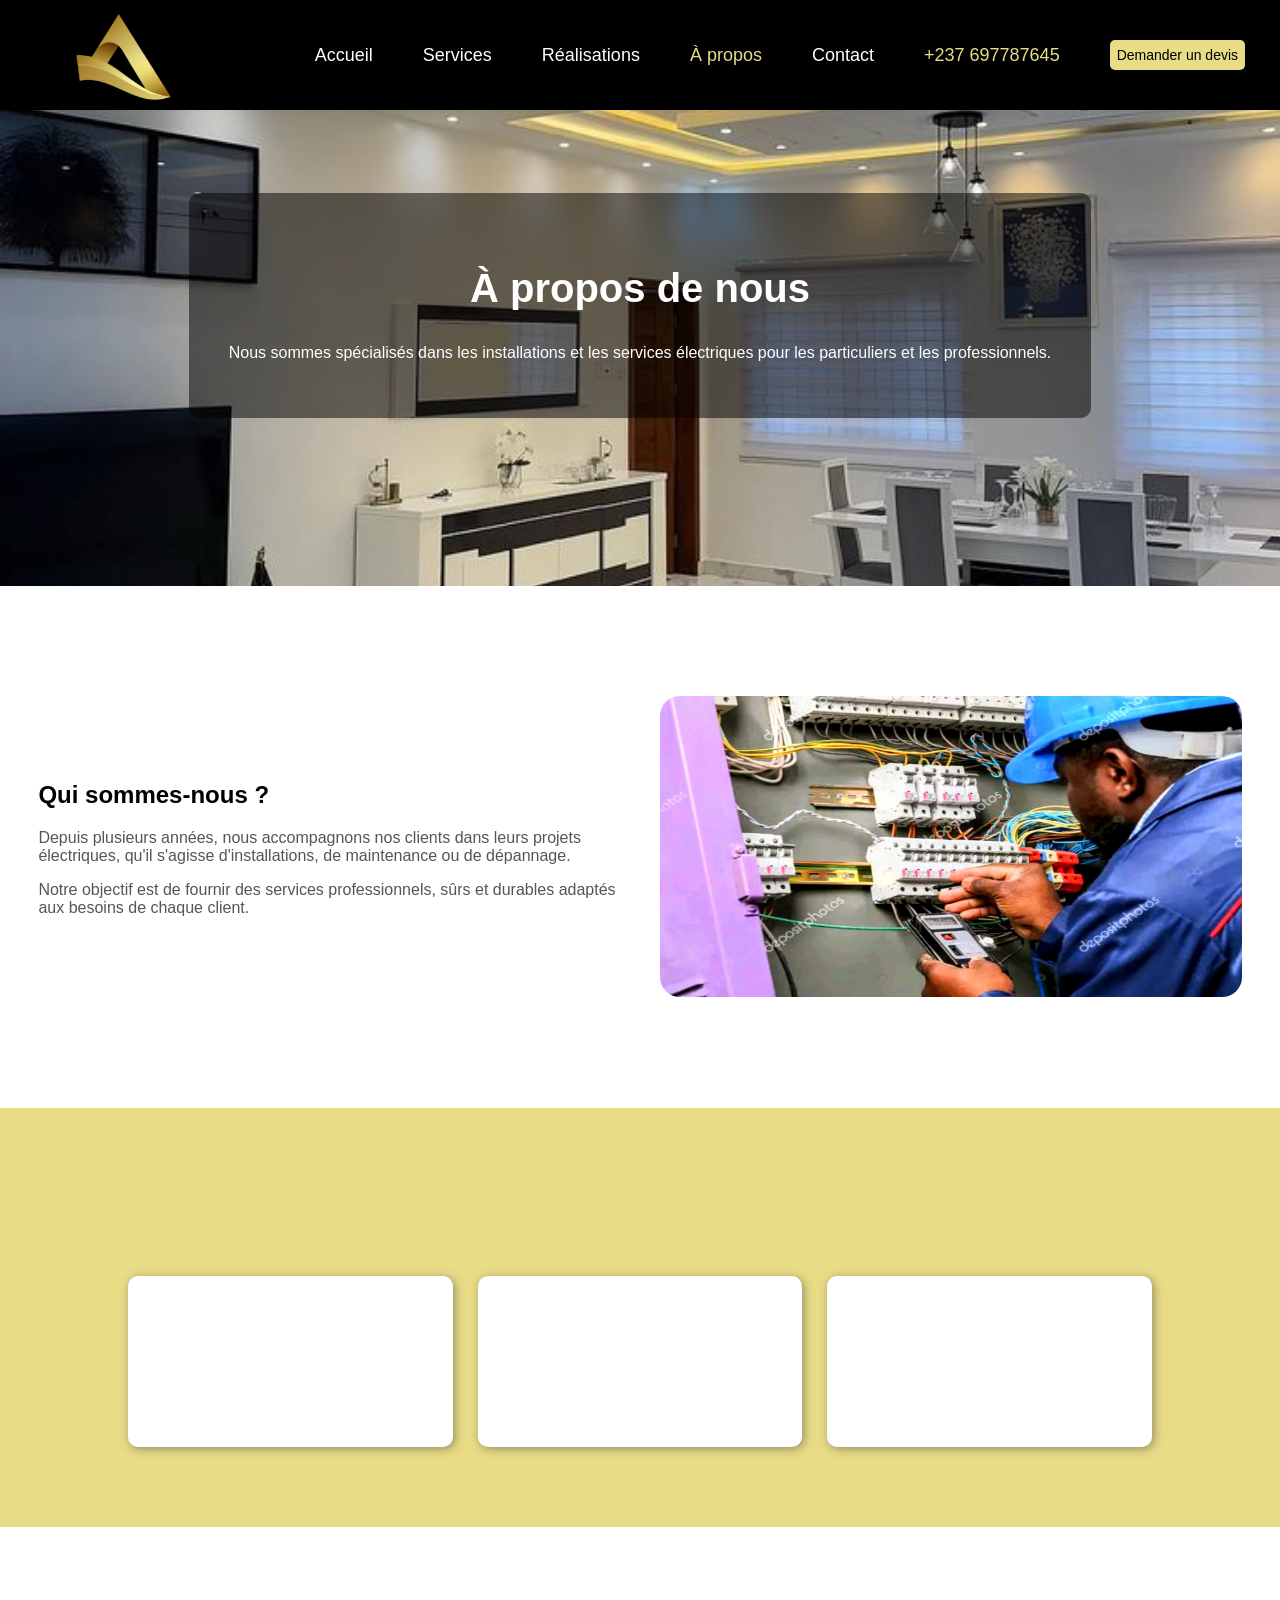
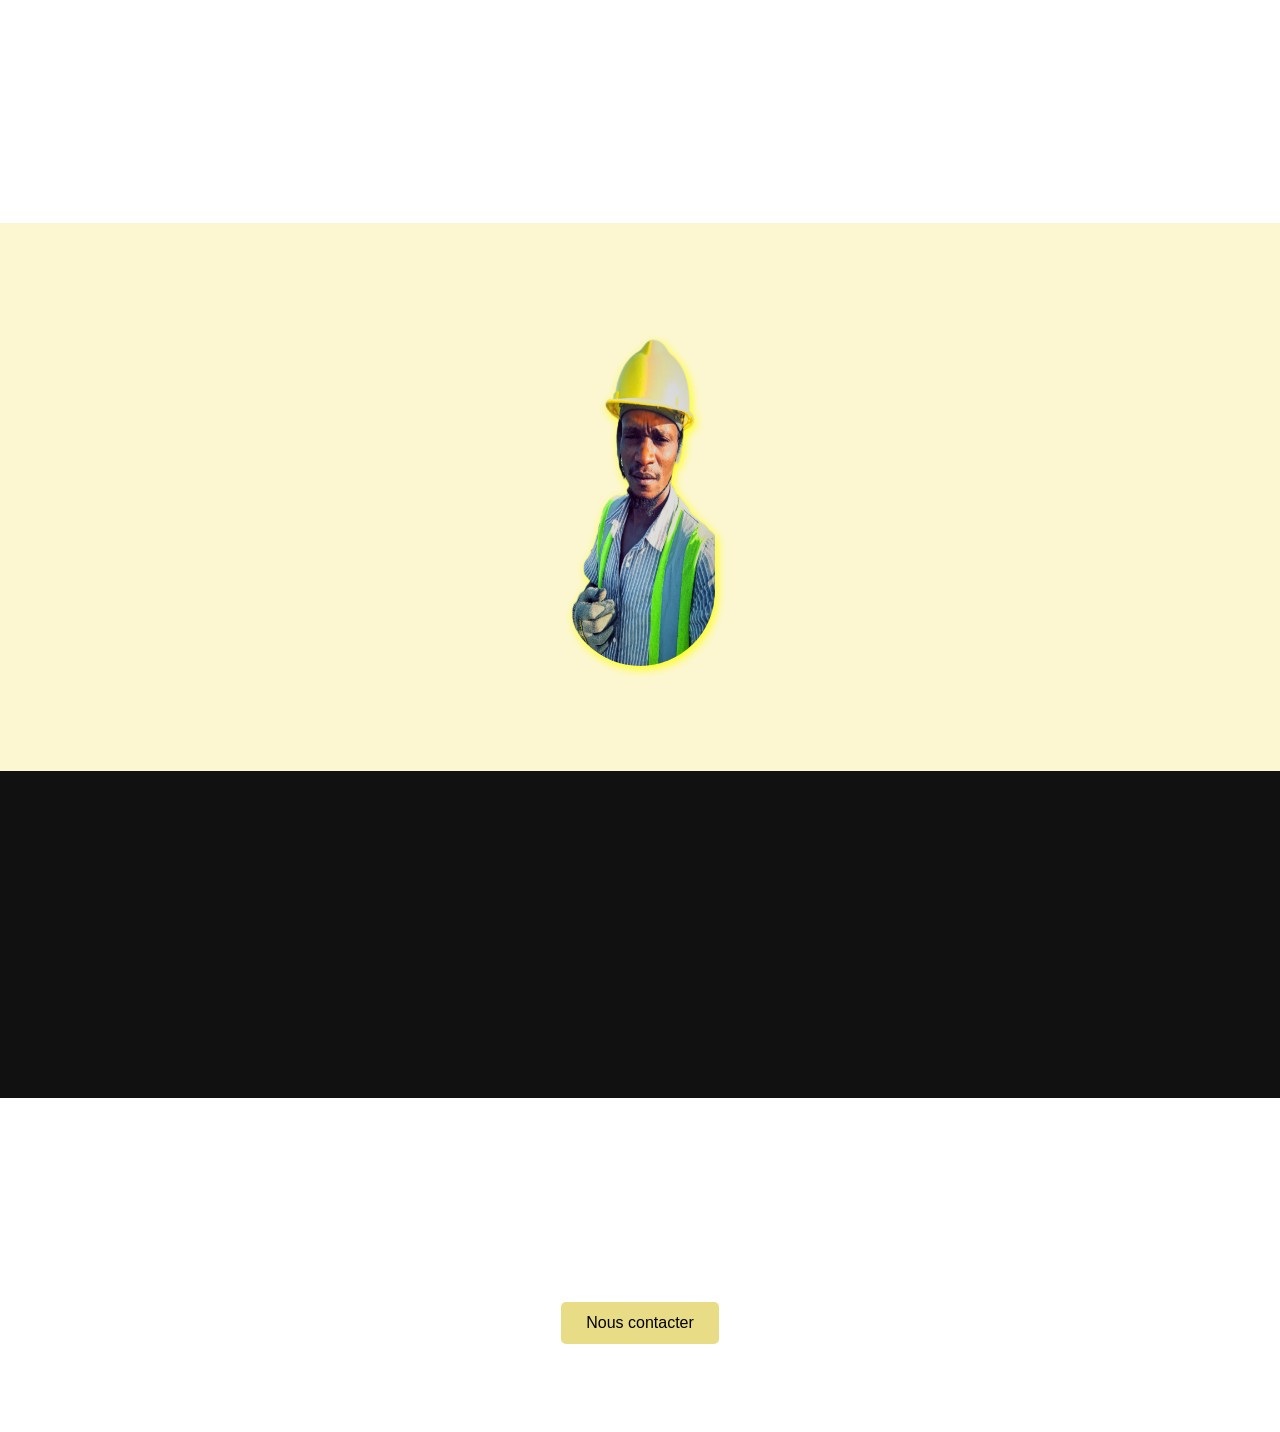
<file: about.html>
<!DOCTYPE html>
<html lang="en">
<head>
    
    <meta charset="UTF-8">

    <meta name="viewport" content="width=device-width, initial-scale=1.0">

    <meta name="description" content="Électricien professionnel à Douala. Installation, dépannage, câblage, solaire. Devis gratuit et intervention rapide.">
    
    <meta name="keywords" content="électricien Douala, installation électrique, dépannage électrique Cameroun, JOËL ELEC">

    <title>Électricien à Douala - Installation & Dépannage | JOËL ELEC</title>

    <link rel="stylesheet" href="css/about.css">

    <link rel="stylesheet" href="https://cdnjs.cloudflare.com/ajax/libs/font-awesome/6.5.0/css/all.min.css">

</head>
<body>

    <!--navbar-->

    <nav>

        <div class="btm-logo">
            <img src="images/logo.png" class="logo" title="logo">
        </div>

         <ul id="navLinks" class="navLinks">

            <li title="accueil"><a href="index.html">Accueil</a></li>

            <li title="services"><a href="services.html">Services</a></li>

            <li title="réalisations"><a href="realisations.html">Réalisations</a></li>

            <li title="a propos" class="li-primaire"><a href="#">À propos</a></li>

            <li title="contact"><a href="contact.html">Contact</a></li>

            <li class="lien-contact"><a href="https://wa.me/237697787645" class="lien-contact" title="me contacter">+237 697787645</a></li>

            <li>
                <a href="https://wa.me/237697787645">
                    <button class="btm-nav-contact" onclick="SubmitEvent" title="demander un devis gratuit">
                        Demander un devis
                    </button>
                </a>
            </li>

         </ul>

        <div class="hamburger" id="hamburger" title="menu">
            <span></span>
            <span></span>
            <span></span>
        </div>

    </nav>

    <!--hero page-->

    <section class="about-hero haut">

        <div class="about-hero-content gauche">

            <h1 class="haut">À propos de nous</h1>

            <p class="bas">
                Nous sommes spécialisés dans les installations et les services électriques
                pour les particuliers et les professionnels.
            </p>

        </div>

    </section>

    <!--presentation du technicien-->

    <section class="about-intro">

        <div class="about-container">
    
            <div class="about-text bas">
    
                <h2 class="bas">Qui sommes-nous ?</h2>
    
                <p>
                    Depuis plusieurs années, nous accompagnons nos clients dans leurs
                    projets électriques, qu'il s'agisse d'installations, de maintenance
                    ou de dépannage.
                </p>
    
                <p>
                    Notre objectif est de fournir des services professionnels,
                    sûrs et durables adaptés aux besoins de chaque client.
                </p>
    
            </div>
    
            <div class="about-image bas">

                <img src="images/annexe (18).jpg" class="about-img">

            </div>
    
        </div>

    </section>

    <!--objectifs et valeurs-->

    <section class="about-values">

        <h2 class="bas" id="moreAbout">Notre Mission et Nos Valeurs</h2>
    
        <div class="values-container">
    
            <div class="value-box">

                <h3 class="bas"><i class="fa-solid fa-bolt"></i> Mission</h3>

                <p class="bas" style="color: rgba(54, 53, 53, 0.847);">Offrir des solutions électriques fiables et sécurisées.</p>

            </div>
    
            <div class="value-box">

                <h3 class="bas"><i class="fa-solid fa-bullseye"></i> Vision</h3>

                <p class="bas" style="color: rgba(54, 53, 53, 0.847);">Devenir une référence dans les services électriques.</p>

            </div>
    
            <div class="value-box">

                <h3 class="bas"><i class="fa-solid fa-shield-halved"></i> Valeurs</h3>

                <p class="bas" style="color: rgba(54, 53, 53, 0.847);">Sécurité, professionnalisme et satisfaction client.</p>

            </div>
    
        </div>

    </section>
    
    <!--competences-->

    <section class="skills">

        <h2 class="bas">Nos compétences</h2>
    
        <div class="skills-container">
    
            <div class="skill bas"><i class="fa-solid fa-cloud-bolt"></i> Installation électrique bâtiment</div>

            <div class="skill bas"><i class="fa-solid fa-bolt"></i>  Câblage résidentiel</div>

            <div class="skill bas"><i class="fa-solid fa-lightbulb"></i> Installation éclairage</div>

            <div class="skill bas"><i class="fa-solid fa-gears"></i> Dépannage électrique</div>           
    
        </div>

    </section>

    <!--blog equipe-->

    <section class="team">

        <h2 class="bas">Notre technicien</h2>
    
        <div class="team-card">
    
            <img class="profil" src="images/profil.png">
    
            <h3 class="title-profil bas">Joel kengang <br>Électricien Senior</h3>
    
            <p class="bas" style="color: rgba(54, 53, 53, 0.831);">
                Professionnel qualifié avec plusieurs années d’expérience
                dans les installations et les services électriques.
            </p>
    
        </div>

    </section>

    <!--staistiques-->

    <section class="about-stats">

        <div class="stats-container">
    
            <div class="stat bas">

                <h3>150<sup>+</sup></h3>

                <p>Projets réalisés</p>

            </div>
    
            <div class="stat bas">

                <h3>120<sup>+</sup></h3>

                <p>Maisons câblées</p>

            </div>
    
            <div class="stat bas">

                <h3>200<sup>+</sup></h3>

                <p>Dépannages</p>

            </div>
    
            <div class="stat bas">

                <h3>100%</h3>

                <p>Clients satisfaits</p>

            </div>
    
        </div>

    </section>

    <!--call to action-->

    <section class="about-cta">

        <h2 class="bas">Besoin d'un service électrique ?</h2>
    
        <p class="bas" style="color: rgba(54, 53, 53, 0.764);">
            Contactez-nous dès aujourd’hui pour discuter de votre projet
            et obtenir une solution adaptée à vos besoins.
        </p>
    
        <a href="contact.html#formulaire"><button class="cta-btn" title="nous contacter">Nous contacter</button></a>

    </section>


    <script src="js/tech.js"></script>
</body>
</html>
</file>
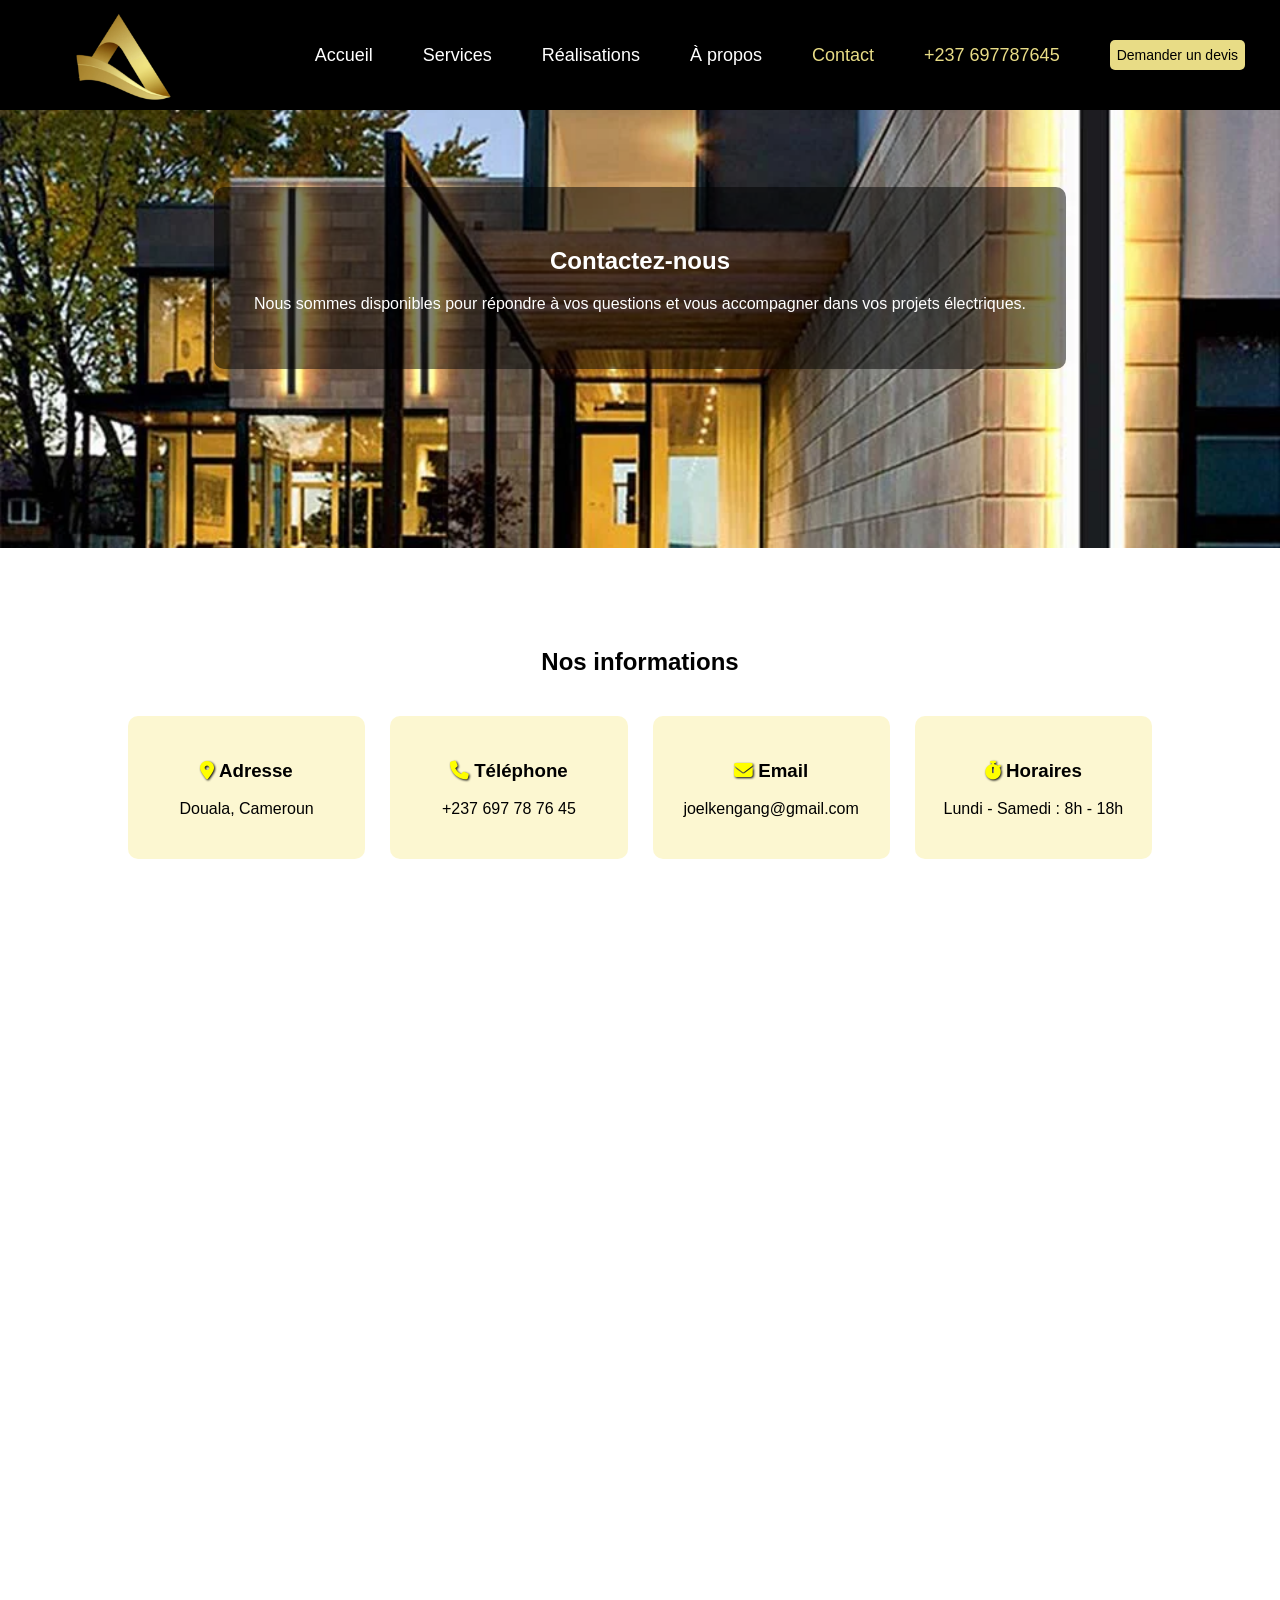
<file: contact.html>
<!DOCTYPE html>
<html lang="en">
<head>
    
    <meta charset="UTF-8">

    <meta name="viewport" content="width=device-width, initial-scale=1.0">

    <meta name="description" content="Électricien professionnel à Douala. Installation, dépannage, câblage, solaire. Devis gratuit et intervention rapide.">
    
    <meta name="keywords" content="électricien Douala, installation électrique, dépannage électrique Cameroun, JOËL ELEC">

    <title>Électricien à Douala - Installation & Dépannage | JOËL ELEC</title>

    <link rel="stylesheet" href="css/contact.css">

    <link rel="stylesheet" href="https://cdnjs.cloudflare.com/ajax/libs/font-awesome/6.5.0/css/all.min.css">

</head>
<body>
    <!--navbar-->
    <nav>

        <div class="btm-logo">
            
            <img src="images/logo.png" class="logo" title="logo">
            
        </div>

         <ul id="navLinks" class="navLinks">

            <li title="accueil"><a href="index.html">Accueil</a></li>

            <li title="services"><a href="services.html">Services</a></li>

            <li title="réalisations"><a href="realisations.html">Réalisations</a></li>

            <li title="a propos"><a href="about.html">À propos</a></li>

            <li title="contact" class="li-primaire"><a href="#">Contact</a></li>

            <li class="lien-contact"><a href="https://wa.me/237697787645" class="lien-contact" title="me contacter">+237 697787645</a></li>

            <li>
                <a href="https://wa.me/237697787645">
                    <button class="btm-nav-contact" onclick="SubmitEvent" title="demander un devis gratuit">
                        Demander un devis
                    </button>
                </a>
            </li>

         </ul>

        <div class="hamburger" id="hamburger" title="menu">
            <span></span>
            <span></span>
            <span></span>
        </div>

    </nav>


    <!--hero-->
    <section class="contact-hero haut">

        <div class="contact-hero-content bas">

            <h1 class="bas">Contactez-nous</h1>

            <p class="bas">
                Nous sommes disponibles pour répondre à vos questions
                et vous accompagner dans vos projets électriques.
            </p>

        </div>

    </section>


    <!--informations de contact-->
    <section class="contact-info">

        <h2 class="bas">Nos informations</h2>
    
        <div class="info-container">
    
            <div class="info-box bas">

                <h3 class="bas"><i class="fa-solid fa-location-dot"></i> Adresse</h3>

                <p class="bas">Douala, Cameroun</p>

            </div>
    
            <div class="info-box bas">

                <h3 class="bas"><i class="fa-solid fa-phone"></i> Téléphone</h3>

                <p class="bas">+237 697 78 76 45</p>

            </div>
    
            <div class="info-box bas">

                <h3 class="bas"><i class="fa-solid fa-envelope"></i> Email</h3>

                <p class="bas">joelkengang@gmail.com</p>

            </div>
    
            <div class="info-box bas">

                <h3 class="bas"><i class="fa-solid fa-stopwatch"></i> Horaires</h3>

                <p class="bas">Lundi - Samedi : 8h - 18h</p>

            </div>
    
        </div>

    </section>


    <!--formulaire-->
    <section class="contact-form-section bas" id="formulaire">

        <h2 class="bas">Envoyez-nous un message</h2>
    
        <div class="contact-form-container">
    
            <form class="contact-form">
    
                <input type="text" class="bas" placeholder="entrez votre nom" required>
    
                <input type="email" class="bas" placeholder="entrez votre email" required>

                <select name="services" class="select bas" required>

                    <option value="" disabled selected style="display: none;">choisir un service</option>

                    <option value="dom">Installation domestique</option>

                    <option value="ins">Installation industrielle</option>

                    <option value="de">Dépannage</option>

                    <option value="ma">Maintenance</option>

                    <option value="ala">Systeme de sécurité /alarme</option>

                    <option value="aut">Autres</option>

                </select>
    
                <textarea class="bas" placeholder="Decrivez votre message..." title="descrivez votre demande"></textarea>
    
                <button type="submit" class="bas" title="envoyez un message">Envoyer le message</button>

                <article>

                    <a href="https://wa.me/237697787645" class="bas"><i class="fa-brands fa-whatsapp" title="nous contacter sur WhatSapp"></i></a>

                    <a href="https://www.facebook.com/share/1CaTn9M67V/" class="bas"><i class="fa-brands fa-facebook" title="nous contacter sur facebook"></i></a>

                    <a href="https://www.linkedin.com/in/joël-kengang-257b223b4?utm_source=share_via&utm_content=profile&utm_medium=member_android" class="bas"><i class="fa-brands fa-linkedin" title="nous contacter sur linkedin"></i></a>

                </article>
    
            </form>
    
        </div>

    </section>


    <!--carte google maps-->
    <section class="contact-map">

        <h2 class="bas">Notre localisation</h2>
    
        <div class="map-container">
    
            <iframe 
                src="https://www.google.com/maps?q=makepemissokebelair+douala&output=embed"
                width="100%" 
                height="400"
                style="border:0;"
                allowfullscreen=""
                loading="lazy" class="bas" id="google maps">
            </iframe>
    
        </div>

    </section>


    <!--call to action-->
    <section class="contact-cta haut">

        <h2 class="bas">Besoin d'un dépannage rapide ?</h2>
    
        <p class="bas">
            Notre équipe est prête à intervenir rapidement pour résoudre
            vos problèmes électriques.
        </p>
    
        <a href="https://wa.me/237697787645"><button class="contact-btn" title="passez un appel">Appelez-nous</button></a>

    </section>


    <script src="js/tech.js"></script>
</body>
</html>
</file>
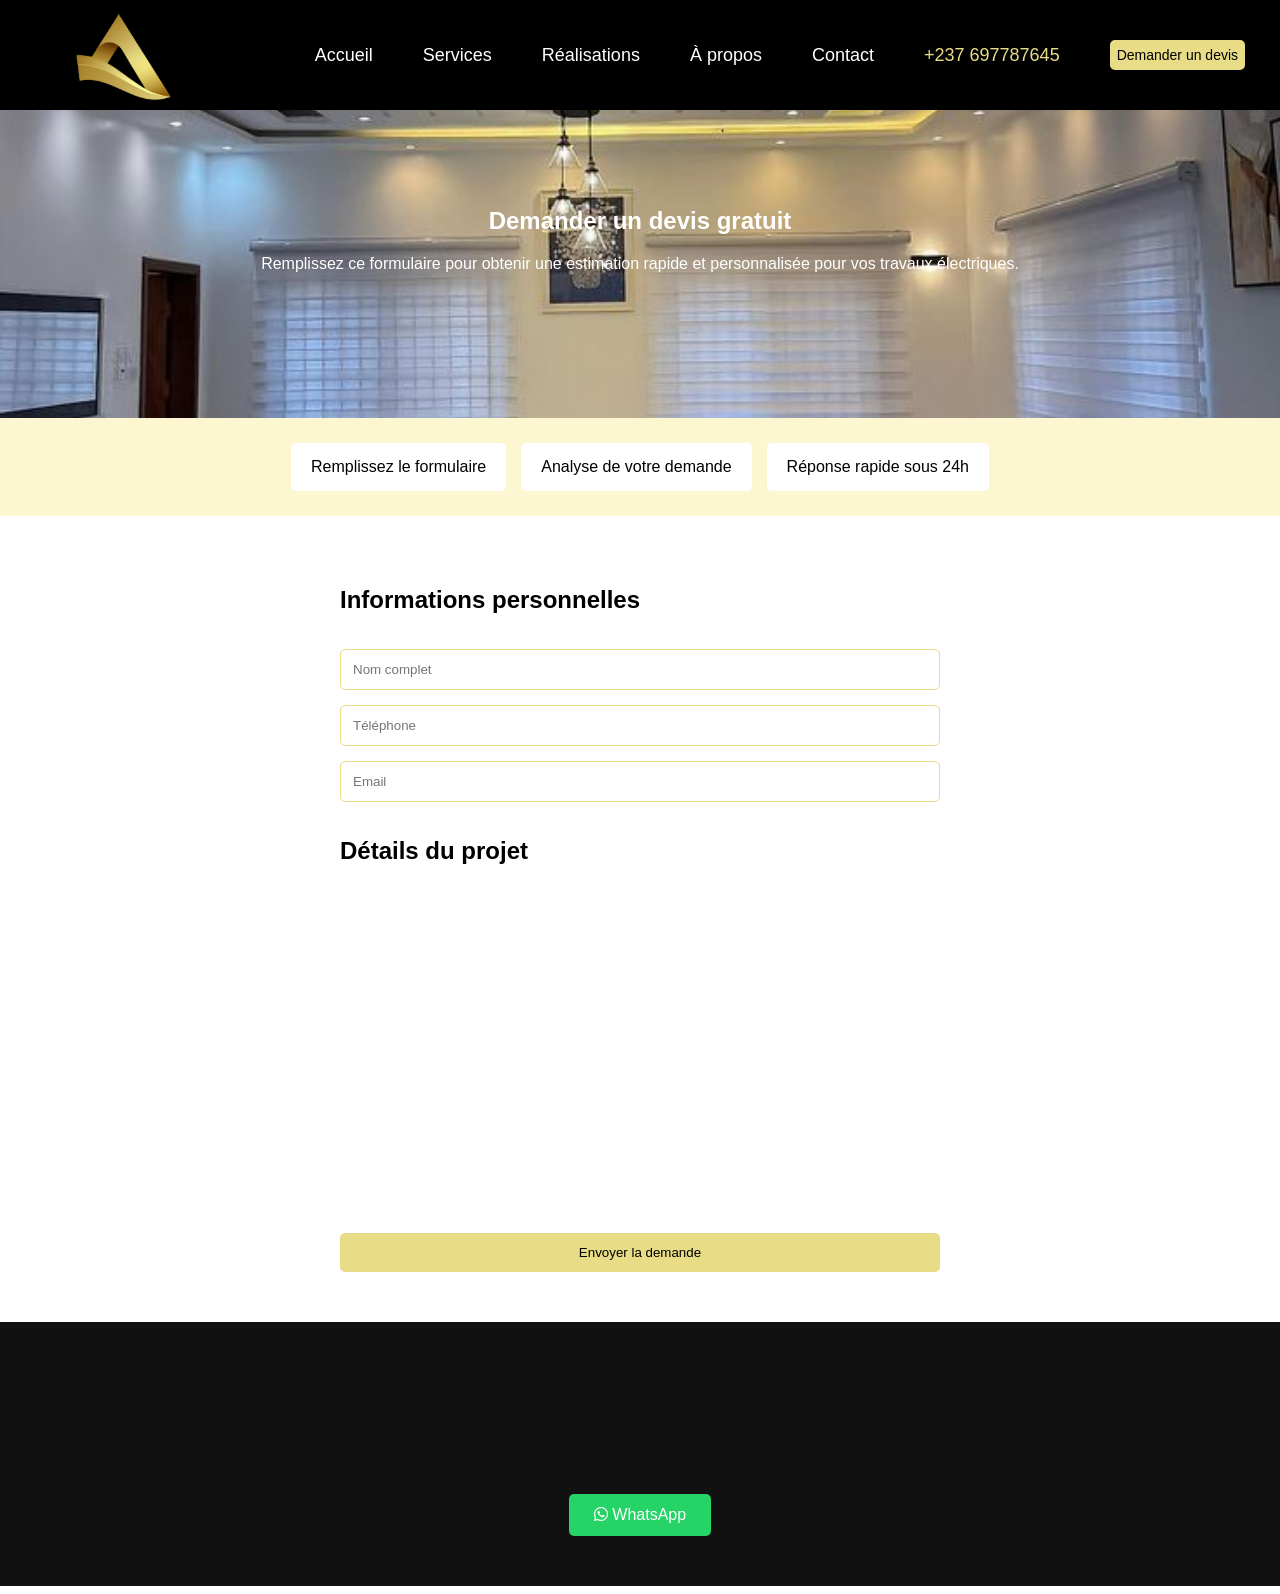
<file: formulaire.html>
<!DOCTYPE html>
<html lang="en">
<head>

    <meta charset="UTF-8">

    <meta name="viewport" content="width=device-width, initial-scale=1.0">

    <meta name="description" content="Électricien professionnel à Douala. Installation, dépannage, câblage, solaire. Devis gratuit et intervention rapide.">
    
    <meta name="keywords" content="électricien Douala, installation électrique, dépannage électrique Cameroun, JOËL ELEC">

    <title>Électricien à Douala - Installation & Dépannage | JOËL ELEC</title>

    <link rel="stylesheet" href="css/formulaire.css">

    <link rel="stylesheet" href="https://cdnjs.cloudflare.com/ajax/libs/font-awesome/6.5.0/css/all.min.css">
    
</head>
<body>

    <!--navbar-->
    <nav>

        <div class="btm-logo">

            <img src="images/logo.png" class="logo" title="logo">

        </div>

        <ul id="navLinks" class="navLinks">

           <li title="accueil"><a href="index.html">Accueil</a></li>

           <li title="services"><a href="services.html">Services</a></li>

           <li title="réalisations"><a href="realisations.html">Réalisations</a></li>

           <li title="a propos"><a href="about.html">À propos</a></li>

           <li title="contact"><a href="contact.html">Contact</a></li>

           <li class="lien-contact"><a href="https://wa.me/237697787645" class="lien-contact" title="me contacter">+237 697787645</a></li>

           <li>
                <a href="formulaire.html">
                    <button class="btm-nav-contact" onclick="SubmitEvent" title="demander un devis gratuit">
                        Demander un devis
                    </button>
                </a>
            </li>

        </ul>

        <div class="hamburger" id="hamburger" title="menu">
            <span></span>
            <span></span>
            <span></span>
        </div>

    </nav>

    <!--hero page-->

    <section class="quote-hero haut">

        <div class="quote-hero-content">

            <h1 class="bas">Demander un devis gratuit</h1>

            <p class="bas">
                Remplissez ce formulaire pour obtenir une estimation rapide
                et personnalisée pour vos travaux électriques.
            </p>

        </div>

    </section>

    <!--processus-->

    <section class="quote-steps haut">

        <div class="step bas">Remplissez le formulaire</div>

        <div class="step bas">Analyse de votre demande</div>

        <div class="step bas">Réponse rapide sous 24h</div>
        
    </section>

    <!--formulair devie-->

    <section class="quote-form-section">

        <form class="quote-form" id="devis">
        
            <h2 class="bas">Informations personnelles</h2>
        
            <input class="input bas" type="text" placeholder="Nom complet" required>

            <input class="input bas" type="tel" placeholder="Téléphone" required>

            <input class="input bas" type="email" placeholder="Email">
        
            <h2 class="bas">Détails du projet</h2>
        
            <select class="input bas" required>
                <option value="" style="display: none;" disabled selected>Type de service</option>
                <option>Installation électrique</option>
                <option>Dépannage</option>
                <option>Rénovation</option>
                <option>Maintenance</option>
            </select>
        
            <select class="input bas" required>
                <option value="" style="display: none;" disabled selected>Type de bâtiment</option>
                <option>Maison</option>
                <option>Appartement</option>
                <option>Bureau</option>
                <option>Commerce</option>
                <option>Autres</option>
            </select>
        
            <input class="input bas" type="text" placeholder="Localisation (ville/quartier)" required>
        
            <textarea class="input bas" placeholder="Décrivez votre projet..."></textarea>
        
            <label class="file-upload haut" style="display: flex; flex-direction: column; gap: 10px;">
                Ajouter une photo (optionnel)
                <input class="input bas" type="file">
            </label>
        
            <button type="submit" class="btn-send">Envoyer la demande</button>
        
        </form>
    
    </section>

    <!--infos contact-->

    <section class="quick-contact">

        <h2 class="bas">Besoin d'une réponse rapide ?</h2>

        <p class="bas">Contactez-nous directement sur WhatsApp</p>
    
        <a href="https://wa.me/237697787645" class="whatsapp-btn"><i class="fa-brands fa-whatsapp"></i> WhatsApp</a>

    </section>

    <script src="js/tech.js"></script>
</body>
</html>
</file>
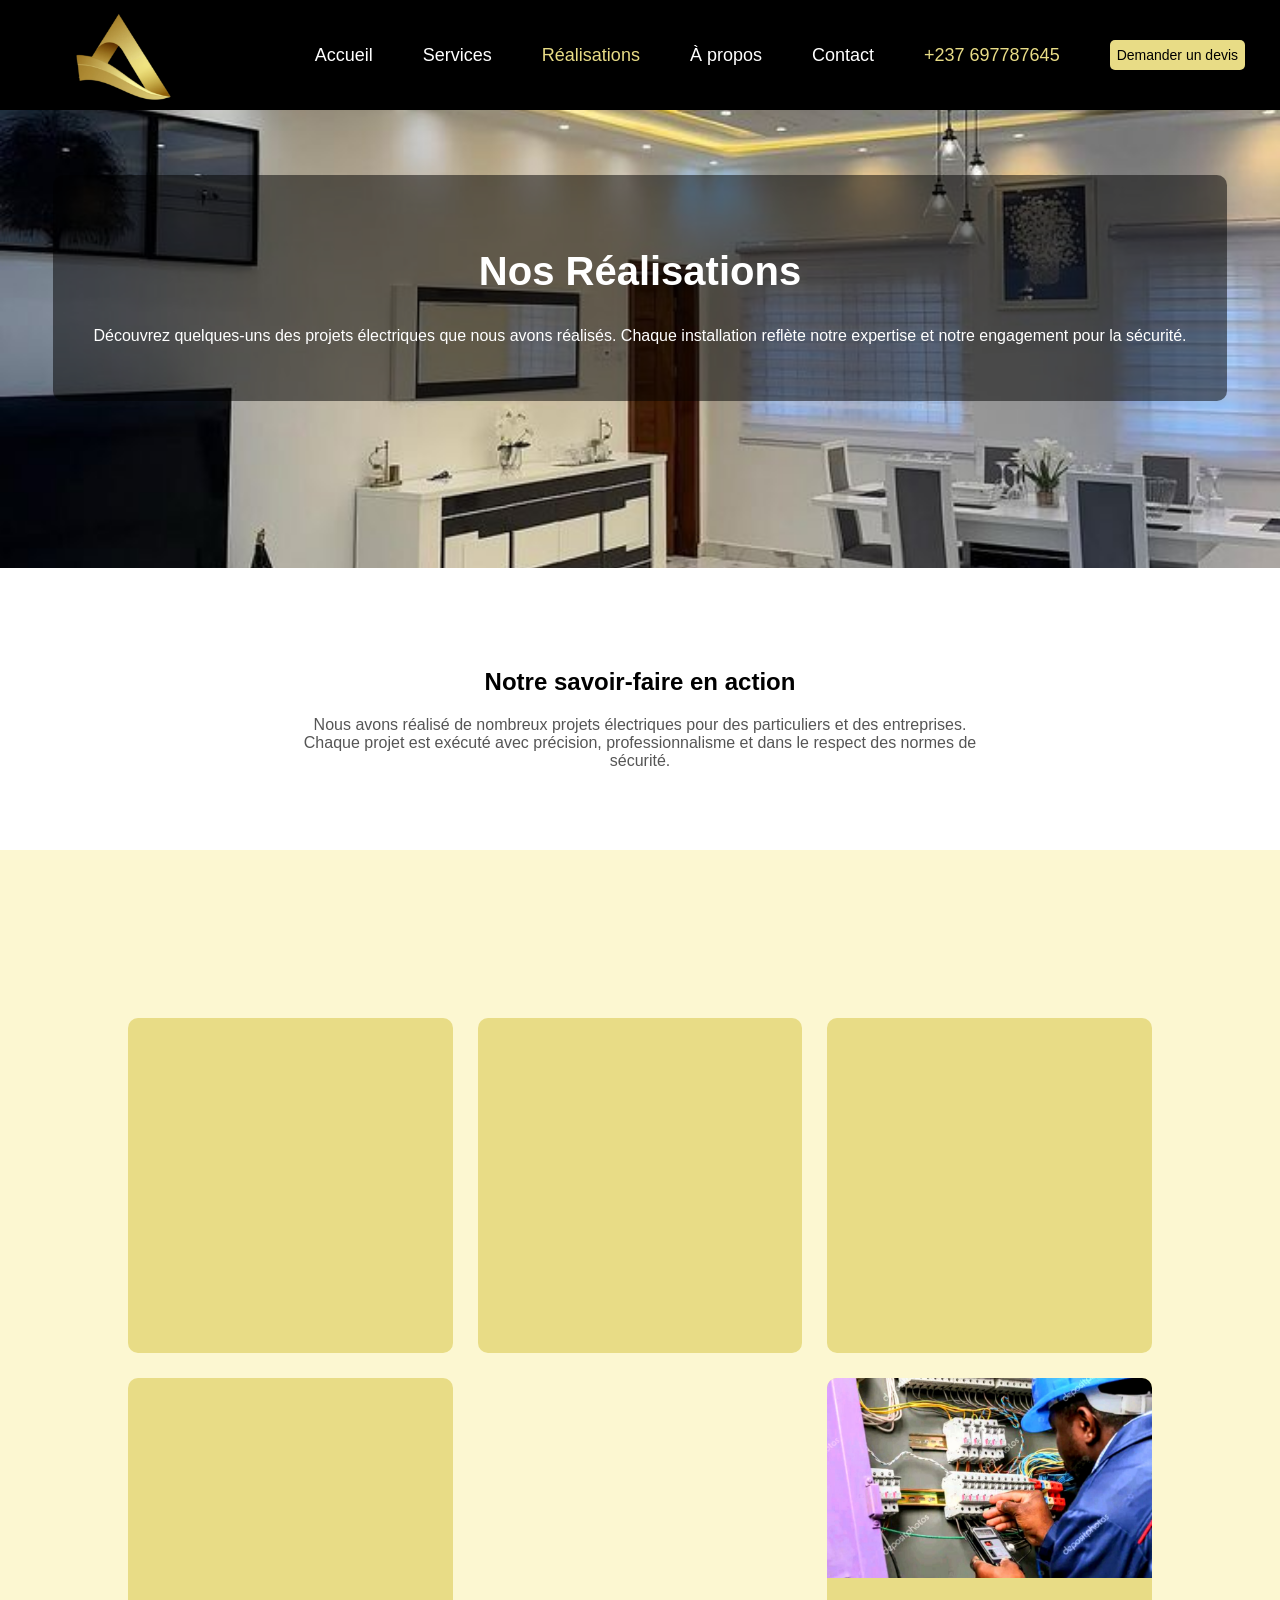
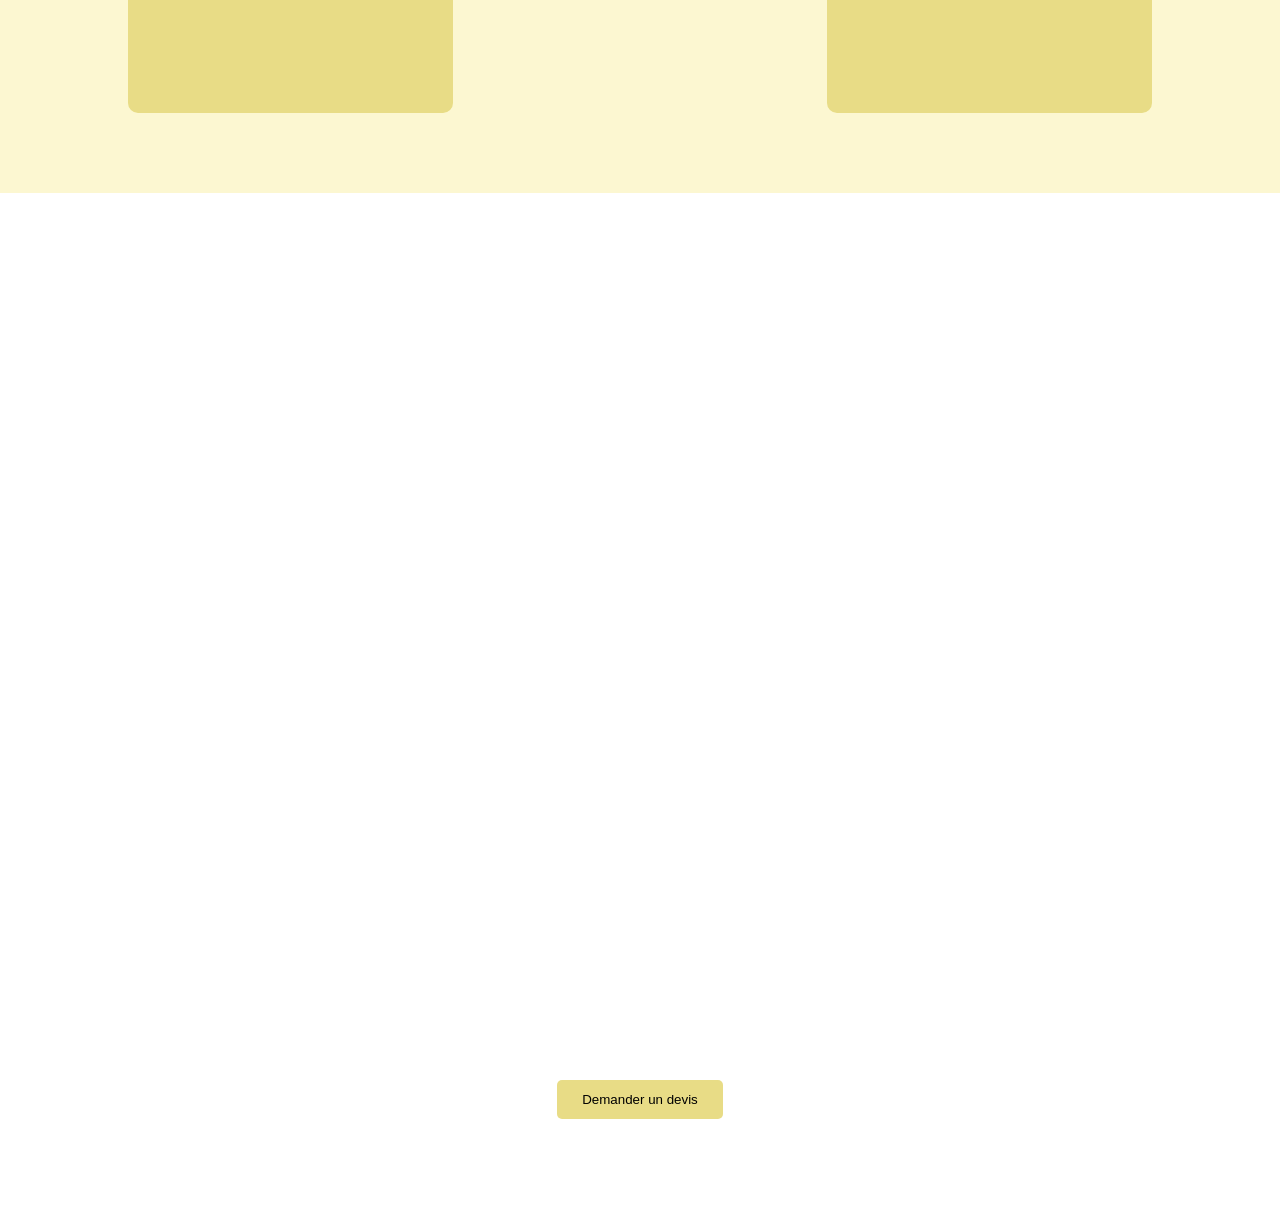
<file: realisations.html>
<!DOCTYPE html>
<html lang="en">
<head>

    <meta charset="UTF-8">

    <meta name="viewport" content="width=device-width, initial-scale=1.0">

    <meta name="description" content="Électricien professionnel à Douala. Installation, dépannage, câblage, solaire. Devis gratuit et intervention rapide.">
    
    <meta name="keywords" content="électricien Douala, installation électrique, dépannage électrique Cameroun, JOËL ELEC">

    <title>Électricien à Douala - Installation & Dépannage | JOËL ELEC</title>

    <link rel="stylesheet" href="css/realisations.css">
    
    <link rel="stylesheet" href="https://cdnjs.cloudflare.com/ajax/libs/font-awesome/6.5.0/css/all.min.css">

</head>
<body>
    <nav>

        <div class="btm-logo">

            <img src="images/logo.png" class="logo" title="logo">
            
        </div>

        <ul id="navLinks" class="navLinks">

           <li title="accueil"><a href="index.html">Accueil</a></li>

           <li title="services"><a href="services.html">Services</a></li>

           <li title="réalisations" class="li-primaire"><a href="#">Réalisations</a></li>

           <li title="a propos"><a href="about.html">À propos</a></li>

           <li title="contact"><a href="contact.html">Contact</a></li>

           <li class="lien-contact"><a href="https://wa.me/237697787645" class="lien-contact" title="me contacter">+237 697787645</a></li>

           <li>
                <a href="https://wa.me/237697787645">
                    <button class="btm-nav-contact" onclick="SubmitEvent" title="demander un devis gratuit">
                        Demander un devis
                    </button>
                </a>
            </li>

        </ul>

        <div class="hamburger" id="hamburger" title="menu">
            <span></span>
            <span></span>
            <span></span>
        </div>

    </nav>

    <!--blog hero-->
    <section class="projects-hero haut">

        <div class="hero-content bas">

            <h1 class="bas">Nos Réalisations</h1>

            <p class="bas">
                Découvrez quelques-uns des projets électriques que nous avons réalisés.
                Chaque installation reflète notre expertise et notre engagement pour la sécurité.
            </p>

        </div>
    
    </section>

    <!--blog introduction-->
    <section class="projects-intro">

        <h2 class="bas">Notre savoir-faire en action</h2>
    
        <p class="bas">
            Nous avons réalisé de nombreux projets électriques pour des particuliers
            et des entreprises. Chaque projet est exécuté avec précision,
            professionnalisme et dans le respect des normes de sécurité.
        </p>

    </section>

    <!--blog galerie-->
    <section class="projects-gallery">

        <h2 class="bas" id="realisations">Quelques projets réalisés</h2>
    
        <div class="gallery-container">
    
            <div class="project-card">

                <div class="project-card-img bas">

                    <img src="images/annexe (8).jpg">

                </div>

                <h3 class="bas">Installation électrique maison</h3>

                <p class="bas">Câblage complet d'une maison résidentielle.</p>

            </div>
    
            <div class="project-card">

                <div class="project-card-img bas">

                    <img src="images/tableau elec.webp">

                </div>

                <h3 class="bas">Installation tableau électrique</h3>

                <p class="bas">Mise en place d’un tableau électrique moderne.</p>

            </div>
    
            <div class="project-card">

                <div class="project-card-img bas">

                    <img src="images/Barred_exterieurmurmaison.webp">

                </div>

                <h3 class="bas">Éclairage extérieur</h3>

                <p class="bas">Installation d’éclairage pour jardin et parking.</p>

            </div>
    
            <div class="project-card">

                <div class="project-card-img bas">

                    <img src="images/cablage bati c.webp">

                </div>

                <h3 class="bas">Câblage bâtiment commercial</h3>

                <p class="bas">Installation électrique complète d’un local professionnel.</p>

            </div>
    
            <div class="project-card" style="opacity: 0;">
            </div>
    
            <div class="project-card">

                <div class="project-card-img">

                    <img src="images/annexe (18).jpg">

                </div>

                <h3 class="bas">Dépannage électrique</h3>

                <p class="bas">Réparation rapide d’une panne électrique.</p>

            </div>
    
        </div>

    </section>

    <!--type de projets-->
    <section class="project-types">
    
        <h2 class="bas">Types de projets réalisés</h2>
    
        <div class="types-container">
    
            <div class="type-box bas"><i class="fa-solid fa-bolt"></i> Installation résidentielle</div>

            <div class="type-box bas"><i class="fa-solid fa-cloud-bolt"></i> Installation commerciale</div>

            <div class="type-box bas"><i class="fa-solid fa-lightbulb"></i> Éclairage intérieur et extérieur</div>

            <div class="type-box bas"><i class="fa-solid fa-gears"></i> Rénovation électrique</div>
    
        </div>

    </section>

    <!--statistique-->
    <section class="projects-stats bas">

        <div class="stats-container">
    
            <div class="stat bas">

                <h3>150+</h3>

                <p>Projets réalisés</p>

            </div>
    
            <div class="stat bas">

                <h3>120+</h3>

                <p>Maisons équipées</p>

            </div>
    
            <div class="stat bas">

                <h3>30+</h3>

                <p>Bâtiments professionnels</p>

            </div>
    
            <div class="stat bas">

                <h3>100%</h3>

                <p>Clients satisfaits</p>

            </div>
    
        </div>

    </section>

    <!--call to action-->
    <section class="projects-cta">

        <h2 class="bas">Vous avez un projet électrique ?</h2>
    
        <p class="bas" style="color: rgba(54, 53, 53, 0.77);">
            Notre équipe est prête à vous accompagner dans la réalisation
            de vos installations électriques avec professionnalisme et sécurité.
        </p>
    
        <a href="https://wa.me/237697787645"><button class="cta-btn" title="demander un devis gratuit">Demander un devis</button></a>

    </section>


    <script src="js/tech.js"></script>
</body>
</html>
</file>
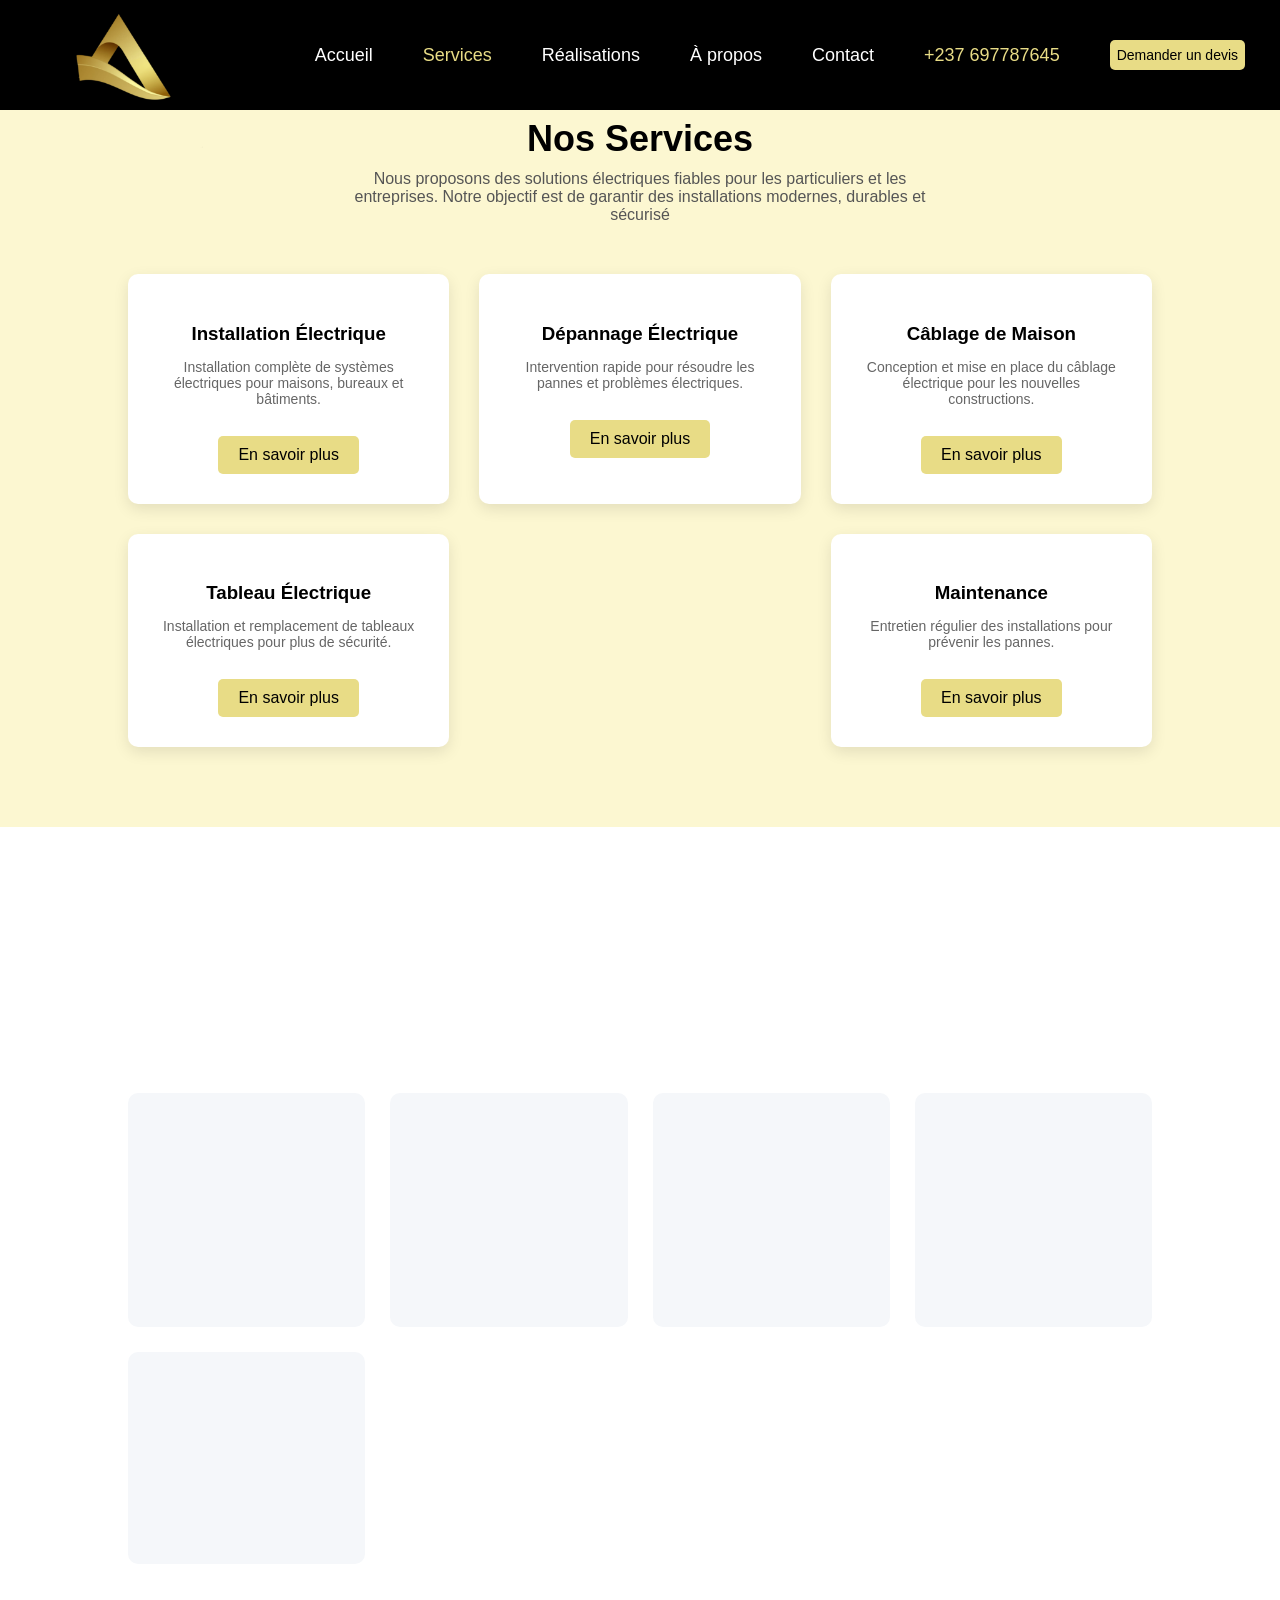
<file: services.html>
<!DOCTYPE html>
<html lang="en">
<head>

    <meta charset="UTF-8">

    <meta name="viewport" content="width=device-width, initial-scale=1.0">

    <meta name="description" content="Électricien professionnel à Douala. Installation, dépannage, câblage, solaire. Devis gratuit et intervention rapide.">
    
    <meta name="keywords" content="électricien Douala, installation électrique, dépannage électrique Cameroun, JOËL ELEC">

    <title>Électricien à Douala - Installation & Dépannage | JOËL ELEC</title>

    <link rel="stylesheet" href="css/services.css">

    <link rel="stylesheet" href="https://cdnjs.cloudflare.com/ajax/libs/font-awesome/6.5.0/css/all.min.css">
    
</head>
<body>
    <nav>

        <div class="btm-logo">

            <img src="images/logo.png" class="logo" title="logo">

        </div>

        <ul id="navLinks" class="navLinks">

           <li title="accueil"><a href="index.html">Accueil</a></li>

           <li title="services" class="li-primaire"><a href="#">Services</a></li>

           <li title="réalisations"><a href="realisations.html">Réalisations</a></li>

           <li title="a propos"><a href="about.html">À propos</a></li>

           <li title="contact"><a href="contact.html">Contact</a></li>

           <li class="lien-contact"><a href="https://wa.me/237697787645" class="lien-contact" title="me contacter">+237 697787645</a></li>

           <li>
                <a href="https://wa.me/237697787645">
                    <button class="btm-nav-contact" onclick="SubmitEvent" title="demander un devis gratuit">
                        Demander un devis
                    </button>
                </a>
            </li>

        </ul>

        <div class="hamburger" id="hamburger" title="menu">
            <span></span>
            <span></span>
            <span></span>
        </div>

    </nav>

    <header>

        <section class="services">

            <div class="services-header">

                <h2 class="haut">Nos Services</h2>

                <p class="haut">
                    Nous proposons des solutions électriques fiables pour les particuliers et les entreprises.
                    Notre objectif est de garantir des installations modernes, durables et sécurisé 
                </p>

            </div>
        
            <div class="services-container">
        
                <div class="service-card bas">

                    <h3 class="bas">Installation Électrique</h3>

                    <p class="bas">Installation complète de systèmes électriques pour maisons, bureaux et bâtiments.</p>

                    <a href="description.html?service=installation" class="service-btn" title="en savoir plus">En savoir plus</a>

                </div>
        
                <div class="service-card bas">

                    <h3 class="bas">Dépannage Électrique</h3>

                    <p class="bas">Intervention rapide pour résoudre les pannes et problèmes électriques.</p>

                    <a href="description.html?service=depannage" class="service-btn" title="en savoir plus">En savoir plus</a>

                </div>
        
                <div class="service-card bas">

                    <h3 class="bas">Câblage de Maison</h3>

                    <p class="bas">Conception et mise en place du câblage électrique pour les nouvelles constructions.</p>

                    <a href="description.html?service=cablage" class="service-btn" title="en savoir plus">En savoir plus</a>

                </div>
        
                <div class="service-card bas">

                    <h3 class="bas">Tableau Électrique</h3>

                    <p class="bas">Installation et remplacement de tableaux électriques pour plus de sécurité.</p>

                    <a href="description.html?service=tableau" class="service-btn" title="en savoir plus">En savoir plus</a>

                </div>
        
                <div class="service-card" style="opacity: 0;">
                </div>

                <div class="service-card bas">

                    <h3 class="bas">Maintenance</h3>

                    <p class="bas">Entretien régulier des installations pour prévenir les pannes.</p>

                    <a href="description.html?service=maintenance" class="service-btn" title="en savoir plus">En savoir plus</a>

                </div>

            </div>

        </section>

    </header>

    <main>

        <section class="why-us">

            <div class="why-header">

                <h2 class="bas">Pourquoi choisir nos services ?</h2>

                <p class="bas">
                    Notre priorité est d’offrir des services électriques fiables et sécurisés.
                    Grâce à notre expérience et à notre engagement pour la qualité,
                    nous proposons des solutions adaptées à chaque besoin.
                </p>

            </div>
    
            <div class="why-container">   

                <div class="why-card">

                    <i class="fa-solid fa-bolt icon bas"></i>

                    <h3 class="bas">Travail conforme aux normes</h3>

                    <p class="bas">Nos installations respectent les normes électriques pour garantir votre sécurité.</p>

                </div>   

                <div class="why-card">

                    <i class="fa-solid fa-helmet-safety icon bas"></i>

                    <h3 class="bas">Technicien qualifié</h3>

                    <p class="bas">Un professionnel expérimenté pour réaliser tous vos trav aux électriques.</p>

                </div>   

                <div class="why-card">

                    <i class="fa-solid fa-stopwatch icon bas"></i></i>

                    <h3 class="bas">Intervention rapide</h3>

                    <p class="bas">Nous intervenons rapidement pour résoudre vos problèmes électriques.</p>

                </div>   

                <div class="why-card">

                    <i class="fa-solid fa-coins icon bas"></i>

                    <h3 class="bas">Prix transparents</h3>

                    <p class="bas">Des tarifs clairs et abordables adaptés à vos besoins.</p>

                </div>   

                <div class="why-card">

                    <i class="fa-solid fa-shield-halved icon bas"></i>

                    <h3 class="bas">Sécurité garantie</h3>

                    <p class="bas">Nous assurons des installations fiables et durables.</p>

                </div>
    
            </div>

        </section>

    </main>

    <aside>

        <section class="stats bas">

            <div class="stats-container">
        
                <div class="stat-box">

                    <h3 class="bas">150<sup>+</sup></h3>

                    <p class="bas">Installations réalisées</p>

                </div>
        
                <div class="stat-box">

                    <h3 class="bas">120<sup>+</sup></h3>

                    <p class="bas">Maisons câblées</p>

                </div>
        
                <div class="stat-box">

                    <h3 class="bas">200<sup>+</sup></h3>

                    <p class="bas">Dépannages effectués</p>

                </div>
        
                <div class="stat-box">

                    <h3 class="bas">100%</h3>

                    <p class="bas">Clients satisfaits</p>

                </div>
        
            </div>

        </section>

    </aside>

    <article>

        <section class="faq">
    
            <div class="faq-header">

                <h2 class="bas">Questions fréquentes</h2>

            </div>
           
            <div class="faq-container">
           
                <details class="bas">

                    <summary>Proposez-vous des interventions d'urgence ?</summary>

                    <p>Oui, nous intervenons rapidement pour résoudre les pannes électriques.</p>

                </details>
           
                <details class="bas">

                    <summary>Réalisez-vous des installations pour les nouvelles constructions ?</summary>

                    <p>Oui, nous prenons en charge le câblage complet des bâtiments.</p>

                </details>
           
                <details class="bas">

                    <summary>Faites-vous des devis gratuits ?</summary>

                    <p>Oui, nous proposons un devis gratuit pour tous vos projets.</p>

                </details>
           
            </div>
    
        </section>

    </article>

    <footer>

        <section class="cta bas">

            <div class="cta-content">
           
                <h2 class="bas">Besoin d’un service électrique ?</h2>
           
                <p class="bas" style="color: rgba(188, 188, 188, 0.834);">
                    Vous avez un projet d'installation électrique ou besoin d'un dépannage rapide ?
                    Notre équipe est prête à vous accompagner.
                </p>
           
                <div class="cta-buttons bas">

                    <a href="https://wa.me/237697787645" class="btn-primary" title="demander un devis gratuit">Demander un devis</a>

                    <a href="contact.html#formulaire" class="btn-secondary" title="nous contacter">Nous contacter</a>

                </div>
           
            </div>

        </section>

    </footer>
    
    <script src="js/tech.js"></script>
</body>
</html>
</file>
<file: css/about.css>
* {
    position: relative;
}

body {
    font-family: 'Roboto', sans-serif;
    position: relative;
    width: 100%;
    margin-left: 0;
    overflow-x: hidden;
}

html {
    scroll-behavior: smooth;
    scrollbar-width: none;
}

/*declaration des variaables*/
:root {
    --text-color: #e8dc86;
    --text-fond: yellow;
    --text-hover: #f8eb8f69;
    --button-hover: #7a6a01;
}

img {
    cursor: pointer;
}

a {
    text-decoration: none;
    color: inherit;
}

nav {
    border: none;
    display: flex;
    align-items: center;
    width: 100%;
    background: black;
    justify-content: space-around;
    transform: translateZ(0);
    position: fixed;
    top: 0;
    left: 0;
    z-index: 100;
}

.logo {
    width: 170px;
    height: 150px;
}

.btm-logo {
    text-align: center;
    display: flex;
    height: 110px;
    width: auto;
}
/*personalisation du logo*/

.navLinks {
    display: flex;
    place-items: center;
    list-style: none;
    gap: 50px;
    color: white;
    font-size: 18px;
}

li {
    transition: all 0.5s ease;
    transform: translateY(0);
    list-style: none;
    cursor: pointer;
}

li:hover {
    transition: all 0.5s ease;
    transform: translateY(-4px);
    color: var(--text-color);
}

.li-primaire {
    color: var(--text-color);
}

.btm-nav-contact {
    font-size: 14px;
    padding: 7px;
    border-radius: 5px;
    border: none;
    background: var(--text-color);
    transition: all 0.5s ease;
    cursor: pointer;
}

.btm-nav-contact:hover {
    transition: all 0.5s ease;
    background: var(--button-hover);
    transform: scale(0.98);
}

.lien-contact {
    color: var(--text-color);
    text-decoration: none;
    transition: all 0.5s ease;
}

.lien-contact:hover {
    color: rgba(175, 175, 5, 0.959);
    transition: all 0.5s ease;
    margin: 0;
    transform: scale(1.04)translateY(-4px);
}

/*personalisation de la navbar sur petit ecran*/

.hamburger {
    display: none;
    cursor: pointer;
    transition: all 0.8s ease;
}

.hamburger:hover {
    transition: all 0.8s ease;
    transform: scale(1.1);
}

.hamburger span {
    display: block;
    width: 24px;
    height: 3px;
    margin: 5px;
    background: var(--text-color);
}

/*hero page*/

.about-hero{
    height: 60vh;
    background: url("../images/annexe\ \(8\).jpg") center/cover no-repeat;
    display: flex;
    align-items: center;
    justify-content: center;
    text-align: center;
    padding: 10px 0;
    margin-top: 2%;
}

.about-hero-content{
    background: rgba(0,0,0,0.5);
    color: white;
    padding: 40px;
    border-radius: 10px;
}

.about-hero-content h1{
    font-size: 40px;
}


/*presentation technicien*/

.about-intro{
    padding: 30px 3%;
}

.about-container{
    display: grid;
    grid-template-columns: 1fr 1fr;
    gap: 40px;
    align-items: center;
}

.about-image {
    width: 100%;
    height: 65%;
    border-radius: 20px;
    overflow: hidden;
    display: flex;
    place-items: center;
    place-content: center;
}

.about-img {
    width: 110%;
    height: 110%;
    transition: all 0.8s ease;
}

.about-img:hover {
    transition: all 0.8s ease;
    transform: rotate(5deg)scale(1.05);
}

.about-text p{
    color: #555;
}


/*objectifs et valeur*/

.about-values{
    padding: 80px 10%;
    background: var(--text-color);
    text-align: center;
}

.values-container{
    margin-top: 40px;
    display: grid;
    grid-template-columns: repeat(auto-fit,minmax(250px,1fr));
    gap: 25px;
}

.value-box{
    background: white;
    padding: 30px;
    border-radius: 10px;
    box-shadow: 2px 2px 10px rgba(70, 70, 70, 0.519);
    transition: all 0.8s ease;
}

.value-box:hover {
    transition: all 0.8s ease;
    box-shadow: 3px 3px 10px rgba(0, 0, 0, 0.624);
    transform: scale(1.02)translateY(-5px);
}

/*competences*/

.skills{
    padding: 80px 10%;
    text-align: center;
}

.skills-container{
    margin-top: 40px;
    display: flex;
    flex-wrap: wrap;
    justify-content: center;
    gap: 20px;
}

.skill{
    background: var(--text-color);
    padding: 15px 25px;
    border-radius: 5px;
}

i {
    color: var(--text-fond);
    filter: drop-shadow(1px 1px 1px black);
}

/*blog equipe*/

.team{
    padding: 15px 10%;
    background: var(--text-hover);
    text-align: center;
}

.team-card{
    max-width: 300px;
    margin: auto;
}

.team-card {
    width: 100%;
}

.profil {
    width: 50%;
    height: 40vh;
    filter: drop-shadow(2px 3px 5px yellow);
    animation: flotter 4s infinite;
    border-radius: 100px;
}

@keyframes flotter {
    0% {
        transform: translateY(0);        
    }
    50% {
        transform: translateY(20px);        
    }
}

.title-profil {
    position: absolute;
    font-size: 85%;
    top: 50%;
    left: 33%;
    line-height: 1.8;
    color: var(--text-color);
    text-shadow: 2px 2px 2px black;
}


/*statistiques*/

.about-stats{
    padding: 80px 10%;
    background: #111;
    color: white;
}

.stats-container{
    display: grid;
    grid-template-columns: repeat(auto-fit,minmax(200px,1fr));
    text-align: center;
}

.stat h3{
    font-size: 40px;
    color: var(--text-fond);
}


/*call to action*/

.about-cta{
    padding: 80px 10%;
    text-align: center;
}

.about-cta p{
    max-width: 600px;
    margin: 20px auto;
}

.cta-btn{
    background: var(--text-color);
    padding: 12px 25px;
    text-decoration: none;
    font-size: 100%;
    border: none;
    border-radius: 5px;
    cursor: pointer;
    transition: all 0.5s ease;
}
.cta-btn:hover {
    transition: all 0.5s ease;
    background: var(--button-hover);
    color: white;
    transform: scale(0.97);
}


/*responsive android*/

@media (max-width: 900px) {

    .navLinks {
        flex-direction: column;
        display: none;
        place-items: initial;
        gap: 20px;
        top: 5dvh;
        right: 0;
        height: 100vh;
        width: 20vh;
        position: fixed;
        background: #2d2b1a;
        border-radius: 15px 0 0 15px;
        padding: 15px;
        transition: all 1s ease;
        transform: translateX(110px);
        opacity: 0;
        z-index: 999;
        border: none;
        border-left: 3px solid var(--text-color);
        border-top: 3px solid var(--text-color);
        box-shadow: -1px -1px 5px var(--text-fond);
    }

    .navLinks.open {
        display: flex;
        opacity: 1;
        transition: all 1s ease;
        transform: translateX(0);
        z-index: 10;
    }

    .hamburger {
        display: block;
    }

    .logo {
        width: 100px;
        height: 90px;
    }

    .btm-logo {
        height: 60px;
    }

/*Description de la navbar*/
}

/*programme d'apparution des elements a l'ecran*/

.haut {
    opacity: 0;
    transform: translateY(-50px);
    transition: all 1s ease;
}

.haut.active {
    opacity: 1;
    transform: translateY(0);
}

.bas {
    opacity: 0;
    transform: translateY(50px);
    transition: all 1s ease;
}

.bas.active {
    opacity: 1;
    transform: translateY(0);
}
</file>
<file: css/contact.css>
* {
    position: relative;
}

body {
    font-family: 'Roboto', sans-serif;
    position: relative;
    width: 100%;
    margin-left: 0;
    overflow-x: hidden;
}

html {
    scroll-behavior: smooth;
    scrollbar-width: none;
}

/*declaration des variaables*/
:root {
    --text-color: #e8dc86;
    --text-fond: yellow;
    --text-hover: #f8eb8f69;
    --button-hover: #7a6a01;
}

img {
    cursor: pointer;
}

a {
    text-decoration: none;
    color: inherit;
}

nav {
    border: none;
    display: flex;
    align-items: center;
    width: 100%;
    background: black;
    justify-content: space-around;
    transform: translateZ(0);
    position: fixed;
    top: 0;
    left: 0;
    z-index: 100;
}

.logo {
    width: 170px;
    height: 150px;
}

.btm-logo {
    text-align: center;
    display: flex;
    height: 110px;
    width: auto;
}
/*personalisation du logo*/

.navLinks {
    display: flex;
    place-items: center;
    list-style: none;
    gap: 50px;
    color: white;
    font-size: 18px;
}

li {
    transition: all 0.5s ease;
    transform: translateY(0);
    list-style: none;
    cursor: pointer;
}

li:hover {
    transition: all 0.5s ease;
    transform: translateY(-4px);
    color: var(--text-color);
}

.li-primaire {
    color: var(--text-color);
}

.btm-nav-contact {
    font-size: 14px;
    padding: 7px;
    border-radius: 5px;
    border: none;
    background: var(--text-color);
    transition: all 0.5s ease;
    cursor: pointer;
}

.btm-nav-contact:hover {
    transition: all 0.5s ease;
    background: var(--button-hover);
    transform: scale(0.98);
}

.lien-contact {
    color: var(--text-color);
    text-decoration: none;
    transition: all 0.5s ease;
}

.lien-contact:hover {
    color: rgba(175, 175, 5, 0.959);
    transition: all 0.5s ease;
    margin: 0;
    transform: scale(1.04)translateY(-4px);
}

/*personalisation de la navbar sur petit ecran*/

.hamburger {
    display: none;
    cursor: pointer;
    transition: all 0.8s ease;
}

.hamburger:hover {
    transition: all 0.8s ease;
    transform: scale(1.1);
}

.hamburger span {
    display: block;
    width: 24px;
    height: 3px;
    margin: 5px;
    background: var(--text-color);
}

/*blog hero*/

.contact-hero{
    height: 60vh;
    background-image: url("../images/Barred_exterieurmurmaison.webp");
    background-repeat: no-repeat;
    background-position: center;
    background-size: cover;
    display: flex;
    align-items: center;
    justify-content: center;
    text-align: center;
}

.contact-hero-content{
    background: rgba(0,0,0,0.5);
    padding: 40px;
    color: white;
    border-radius: 10px;
}

/*information de contact*/

.contact-info{
    padding: 80px 10%;
    text-align: center;
}

.info-container{
    margin-top: 40px;
    display: grid;
    grid-template-columns: repeat(auto-fit,minmax(200px,1fr));
    gap: 25px;
}

.info-box{
    background: var(--text-hover);
    padding: 25px;
    border-radius: 10px;
}

i {
    color: var(--text-fond);
    filter: drop-shadow(1px 1px 1px black);
}

/*formulaire*/

.contact-form-section{
    padding: 80px 10%;
    background: var(--text-hover);
    text-align: center;
}

.contact-form-container{
    max-width: 600px;
    margin: auto;
}

form{
    display: flex;
    flex-direction: column;
    gap: 15px;
}

article {
    display: flex;
    place-content: center;
    place-items: center;
    font-size: 20px;
    gap: 30px;
}

.contact-form input,
.contact-form textarea, .select{
    padding: 12px;
    border: 1px solid #ccc;
    border-radius: 5px;
    transition: all 0.5s ease;
}

input:hover {
    transition: all 0.5s ease;
    background: var(--text-hover);
}

select:hover {
    background: var(--text-hover);
}
option {
    background: var(--text-hover);
}

textarea {
    height: 15vh;
}

.contact-form button{
    background: var(--text-color);
    font-size: 100%;
    padding: 12px;
    border: none;
    border-radius: 5px;
    cursor: pointer;
    transition: all 0.5s ease;
}

button:hover {
    transition: all 0.5s ease;
    transform: scale(0.98);
    background: var(--button-hover);
    color: white;
}

/*carte google maps*/

.contact-map{
    padding: 80px 10%;
    text-align: center;
}

.map-container{
    margin-top: 40px;
}

/*call to action*/

.contact-cta{
    padding: 80px 10%;
    background: #111;
    color: white;
    text-align: center;
}

.contact-btn{
    margin-top: 20px;
    background: var(--text-color);
    color: black;
    padding: 12px 25px;
    border-radius: 5px;
    transition: all 0.5s ease;
    border: none;
    cursor: pointer;
}

.contact-btn:hover {
    transition: all 0.5s ease;
    transform: scale(0.98);
    background: var(--button-hover);
}

/*responsive android*/

@media (max-width: 900px) {

    .navLinks {
        flex-direction: column;
        display: none;
        place-items: initial;
        gap: 20px;
        top: 5dvh;
        right: 0;
        height: 100dvh;
        width: 20vh;
        position: fixed;
        background: #2d2b1a;
        border-radius: 15px 0 0 15px;
        padding: 15px;
        transition: all 1s ease;
        transform: translateX(110px);
        opacity: 0;
        z-index: 999;
        border: none;
        border-left: 3px solid var(--text-color);
        border-top: 3px solid var(--text-color);
        box-shadow: -1px -1px 5px var(--text-fond);
    }

    .navLinks.open {
        display: flex;
        opacity: 1;
        transition: all 1s ease;
        transform: translateX(0);
        z-index: 10;
    }

    .hamburger {
        display: block;
    }

    .logo {
        width: 100px;
        height: 90px;
    }

    .btm-logo {
        height: 60px;
    }

/*Description de la navbar*/
}

/*programme d'apparution des elements a l'ecran*/

.haut {
    opacity: 0;
    transform: translateY(-50px);
    transition: all 1s ease;
}
.haut.active {
    opacity: 1;
    transform: translateY(0);
}
.bas {
    opacity: 0;
    transform: translateY(50px);
    transition: all 1s ease;
}
.bas.active {
    opacity: 1;
    transform: translateY(0);
}
</file>
<file: css/formulaire.css>
* {
    position: relative;
}

body {
    font-family: 'Roboto', sans-serif;
    position: relative;
    width: 100%;
    margin-left: 0;
    overflow-x: hidden;
}

html {
    scroll-behavior: smooth;
    scrollbar-width: none;
}

/*declaration des variaables*/
:root {
    --text-color: #e8dc86;
    --text-fond: yellow;
    --text-hover: #f8eb8f69;
    --button-hover: #7a6a01;
}

img {
    cursor: pointer;
}

a {
    text-decoration: none;
    color: inherit;
}

nav {
    border: none;
    display: flex;
    align-items: center;
    width: 100%;
    background: black;
    justify-content: space-around;
    transform: translateZ(0);
    position: fixed;
    top: 0;
    left: 0;
    z-index: 100;
}

.logo {
    width: 170px;
    height: 150px;
}

.btm-logo {
    text-align: center;
    display: flex;
    height: 110px;
    width: auto;
}

/*personalisation du logo*/

.navLinks {
    display: flex;
    place-items: center;
    list-style: none;
    gap: 50px;
    color: white;
    font-size: 18px;
}

li {
    transition: all 0.5s ease;
    transform: translateY(0);
    list-style: none;
    cursor: pointer;
}

li:hover {
    transition: all 0.5s ease;
    transform: translateY(-4px);
    color: var(--text-color);
}

.li-primaire {
    color: var(--text-color);
}

.btm-nav-contact {
    font-size: 14px;
    padding: 7px;
    border-radius: 5px;
    border: none;
    background: var(--text-color);
    transition: all 0.5s ease;
    cursor: pointer;
}

.btm-nav-contact:hover {
    transition: all 0.5s ease;
    background: var(--button-hover);
    transform: scale(0.98);
}

.lien-contact {
    color: var(--text-color);
    text-decoration: none;
    transition: all 0.5s ease;
}

.lien-contact:hover {
    color: rgba(175, 175, 5, 0.959);
    transition: all 0.5s ease;
    margin: 0;
    transform: scale(1.04)translateY(-4px);
}

/*personalisation de la navbar sur petit ecran*/

.hamburger {
    display: none;
    cursor: pointer;
    transition: all 0.8s ease;
}

.hamburger:hover {
    transition: all 0.8s ease;
    transform: scale(1.1);
}

.hamburger span {
    display: block;
    width: 24px;
    height: 3px;
    margin: 5px;
    background: var(--text-color);
}

/*hero page*/

.quote-hero{
    height: 40vh;
    background: url("../images/annexe\ \(9\).jpg") center/cover;
    display: flex;
    align-items: center;
    justify-content: center;
    color: white;
    text-align: center;
    margin-top: 3%;
    padding-top: 20px;
}

.quote-steps{
    display: flex;
    flex-wrap: wrap;
    justify-content: center;
    gap: 15px;
    padding: 25px;
    background: var(--text-hover);
}

.step{
    background: white;
    padding: 15px 20px;
    border-radius: 5px;
}

/*formilaire description*/

.quote-form-section{
    padding: 50px 10%;
}

.quote-form{
    max-width: 600px;
    margin: auto;
    display: flex;
    flex-direction: column;
    gap: 15px;
}

.quote-form input, .quote-form select,
.quote-form textarea {
    padding: 12px;
    border: 1px solid var(--text-color);
    border-radius: 5px;
    transition: all 0.5s ease;
}
.input:hover {
    transition: all 0.5s ease;
    border: 1px solid var(--text-fond);
    background: var(--text-hover);
}

.btn-send {
    background: var(--text-color);
    padding: 12px;
    border: none;
    border-radius: 5px;
    cursor: pointer;
    transition: all 0.5s ease;
}

.btn-send:hover {
    transition: all 0.5s ease;
    background: var(--button-hover);
    color: white;
}

.quick-contact{
    text-align: center;
    padding: 50px;
    background: #111;
    color: white;
}

.whatsapp-btn{
    display: inline-block;
    margin-top: 20px;
    background: #25D366;
    padding: 12px 25px;
    color: white;
    border-radius: 5px;
    text-decoration: none;
    transition: all 0.3s linear;
}

.whatsapp-btn:hover {
    transform: scale(0.97);
    background: green;
    color: black;
}

/*responsive android*/

@media (max-width: 900px) {
    .navLinks {
        flex-direction: column;
        display: none;
        place-items: initial;
        gap: 20px;
        top: 5dvh;
        right: 0;
        height: 100dvh;
        width: 20vh;
        position: fixed;
        background: #2d2b1a;
        border-radius: 15px 0 0 15px;
        padding: 15px;
        transition: all 1s ease;
        transform: translateX(110px);
        opacity: 0;
        z-index: 999;
        border: none;
        border-left: 3px solid var(--text-color);
        border-top: 3px solid var(--text-color);
        box-shadow: -1px -1px 5px var(--text-fond);
    }
    .navLinks.open {
        display: flex;
        opacity: 1;
        transition: all 1s ease;
        transform: translateX(0);
        z-index: 10;
    }
    .hamburger {
        display: block;
    }
    .logo {
        width: 100px;
        height: 90px;
    }
    .btm-logo {
        height: 60px;
    }
/*Description de la navbar*/
}

/*programme d'apparution des elements a l'ecran*/

.haut {
    opacity: 0;
    transform: translateY(-50px);
    transition: all 1s ease;
}
.haut.active {
    opacity: 1;
    transform: translateY(0);
}
.bas {
    opacity: 0;
    transform: translateY(50px);
    transition: all 1s ease;
}
.bas.active {
    opacity: 1;
    transform: translateY(0);
}
</file>
<file: css/realisations.css>
* {
    position: relative;
}

body {
    font-family: 'Roboto', sans-serif;
    position: relative;
    width: 100%;
    margin-left: 0;
    overflow-x: hidden;
}

html {
    scroll-behavior: smooth;
    scrollbar-width: none;
}

/*declaration des variaables*/
:root {
    --text-color: #e8dc86;
    --text-fond: yellow;
    --text-hover: #f8eb8f69;
    --button-hover: #7a6a01;
}

img {
    cursor: pointer;
}

a {
    text-decoration: none;
    color: inherit;
}

nav {
    border: none;
    display: flex;
    align-items: center;
    width: 100%;
    background: black;
    justify-content: space-around;
    transform: translateZ(0);
    position: fixed;
    top: 0;
    left: 0;
    z-index: 100;
}

.logo {
    width: 170px;
    height: 150px;
}

.btm-logo {
    text-align: center;
    display: flex;
    height: 110px;
    width: auto;
}
/*personalisation du logo*/

.navLinks {
    display: flex;
    place-items: center;
    list-style: none;
    gap: 50px;
    color: white;
    font-size: 18px;
}

li {
    transition: all 0.5s ease;
    transform: translateY(0);
    list-style: none;
    cursor: pointer;
}

li:hover {
    transition: all 0.5s ease;
    transform: translateY(-4px);
    color: var(--text-color);
}

.li-primaire {
    color: var(--text-color);
}

.btm-nav-contact {
    font-size: 14px;
    padding: 7px;
    border-radius: 5px;
    border: none;
    background: var(--text-color);
    transition: all 0.5s ease;
    cursor: pointer;
}

.btm-nav-contact:hover {
    transition: all 0.5s ease;
    background: var(--button-hover);
    transform: scale(0.98);
}

.lien-contact {
    color: var(--text-color);
    text-decoration: none;
    transition: all 0.5s ease;
}

.lien-contact:hover {
    color: rgba(175, 175, 5, 0.959);
    transition: all 0.5s ease;
    margin: 0;
    transform: scale(1.04)translateY(-4px);
}

/*personalisation de la navbar sur petit ecran*/

.hamburger {
    display: none;
    cursor: pointer;
    transition: all 0.8s ease;
}

.hamburger:hover {
    transition: all 0.8s ease;
    transform: scale(1.1);
}

.hamburger span {
    display: block;
    width: 24px;
    height: 3px;
    margin: 5px;
    background: var(--text-color);
}

/*blog hero*/

.projects-hero{
    height: 60vh;
    background-image: url(../images/annexe\ \(8\).jpg);
    background-size: cover;
    background-repeat: no-repeat;
    background-position: center;
    display: flex;
    align-items: center;
    justify-content: center;
    padding: 10px 0;
    text-align: center;
}

.hero-content{
    background: rgba(0,0,0,0.5);
    color: white;
    padding: 40px;
    border-radius: 10px;
}

.hero-content h1{
    font-size: 40px;
}

/*blog introduction*/

.projects-intro{
    padding: 80px 10%;
    text-align: center;
}

.projects-intro p{
    max-width: 700px;
    margin: auto;
    color: #555;
}


/*galerie*/

.projects-gallery{
    padding: 80px 10%;
    background: var(--text-hover);
    text-align: center;
}

.gallery-container{
    margin-top: 40px;
    display: grid;
    grid-template-columns: repeat(auto-fit,minmax(250px,1fr));
    gap: 25px;
}

.project-card{
    background: var(--text-color);
    border-radius: 10px;
    overflow: hidden;
    transition: 0.5s;
}

.project-card:hover{
    transform: translateY(-8px);
}

.project-card-img{
    width: 100%;
    height: 200px;
    object-fit: cover;
    display: flex;
    place-content: center;
    place-items: center;
    overflow: hidden;
}

img {
    width: 110%;
    height: 120%;
    transition: all 0.8s ease;
}

img:hover {
    transition: all 0.8s ease;
    transform: rotate(5deg)scale(1.08);
}

.project-card h3{
    margin: 15px 0 5px 0;
}

.project-card p{
    padding: 10px 5px 20px;
    color: #555;
}

/*type de projet*/

.project-types{
    padding: 80px 10%;
    text-align: center;
}

.types-container{
    margin-top: 40px;
    display: flex;
    flex-wrap: wrap;
    justify-content: center;
    gap: 20px;
}

.type-box{
    background: var(--text-color);
    padding: 15px 25px;
    border-radius: 5px;
}

i {
    color: var(--text-fond);
    filter: drop-shadow(1px 1px 1px black);
}

/*statistiques*/

.projects-stats{
    padding: 80px 10%;
    background: #111;
    color: white;
}

.stats-container{
    display: grid;
    grid-template-columns: repeat(auto-fit,minmax(200px,1fr));
    text-align: center;
}

.stat h3{
    font-size: 40px;
    color: var(--text-fond);
}

/*call to action*/

.projects-cta{
    padding: 80px 10%;
    text-align: center;
}

.projects-cta p{
    max-width: 600px;
    margin: 20px auto;
}

.cta-btn{
    background: var(--text-color);
    padding: 12px 25px;
    text-decoration: none;
    border-radius: 5px;
    border:  none;
    cursor: pointer;
    transition: all 0.5s ease;
}

.cta-btn:hover {
    transition: all 0.5s ease;
    transform: scale(0.97);
    background: var(--button-hover);
    color: white;
}


/*responsive de la navbar*/
@media (max-width: 900px) {

    .navLinks {
        flex-direction: column;
        display: none;
        place-items: initial;
        gap: 20px;
        top: 5dvh;
        right: 0;
        height: 100dvh;
        width: 20vh;
        position: fixed;
        background: #2d2b1a;
        border-radius: 15px 0 0 15px;
        padding: 15px;
        transition: all 1s ease;
        transform: translateX(110px);
        opacity: 0;
        z-index: 999;
        border: none;
        border-left: 3px solid var(--text-color);
        border-top: 3px solid var(--text-color);
        box-shadow: -1px -1px 5px var(--text-fond);
    }

    .navLinks.open {
        display: flex;
        opacity: 1;
        transition: all 1s ease;
        transform: translateX(0);
        z-index: 10;
    }

    .hamburger {
        display: block;
    }

    .logo {
        width: 100px;
        height: 90px;
    }

    .btm-logo {
        height: 60px;
    }

/*Description de la navbar*/
}

/*programme d'apparution des elements a l'ecran*/

.haut {
    opacity: 0;
    transform: translateY(-50px);
    transition: all 1s ease;
}

.haut.active {
    opacity: 1;
    transform: translateY(0);
}

.bas {
    opacity: 0;
    transform: translateY(50px);
    transition: all 1s ease;
}

.bas.active {
    opacity: 1;
    transform: translateY(0);
}
</file>
<file: css/services.css>
* {
    position: relative;
}

body {
    font-family: 'Roboto', sans-serif;
    position: relative;
    width: 100%;
    margin-left: 0;
    overflow-x: hidden;
}

html {
    scroll-behavior: smooth;
    scrollbar-width: none;
}

/*declaration des variaables*/
:root {
    --text-color: #e8dc86;
    --text-fond: yellow;
    --text-hover: #f8eb8f69;
    --button-hover: #7a6a01;
}

img {
    cursor: pointer;
}

a {
    text-decoration: none;
    color: inherit;
}

nav {
    border: none;
    display: flex;
    align-items: center;
    width: 100%;
    background: black;
    justify-content: space-around;
    transform: translateZ(0);
    position: fixed;
    top: 0;
    left: 0;
    z-index: 100;
}

.logo {
    width: 170px;
    height: 150px;
}

.btm-logo {
    text-align: center;
    display: flex;
    height: 110px;
    width: auto;
}

/*personalisation du logo*/

.navLinks {
    display: flex;
    place-items: center;
    list-style: none;
    gap: 50px;
    color: white;
    font-size: 18px;
}

li {
    transition: all 0.5s ease;
    transform: translateY(0);
    list-style: none;
    cursor: pointer;
}

li:hover {
    transition: all 0.5s ease;
    transform: translateY(-4px);
    color: var(--text-color);
}

.li-primaire {
    color: var(--text-color);
}

.btm-nav-contact {
    font-size: 14px;
    padding: 7px;
    border-radius: 5px;
    border: none;
    background: var(--text-color);
    transition: all 0.5s ease;
    cursor: pointer;
}

.btm-nav-contact:hover {
    transition: all 0.5s ease;
    background: var(--button-hover);
    transform: scale(0.98);
}

.lien-contact {
    color: var(--text-color);
    text-decoration: none;
    transition: all 0.5s ease;
}

.lien-contact:hover {
    color: rgba(175, 175, 5, 0.959);
    transition: all 0.5s ease;
    margin: 0;
    transform: scale(1.04)translateY(-4px);
}

/*personalisation de la navbar sur petit ecran*/

.hamburger {
    display: none;
    cursor: pointer;
    transition: all 0.8s ease;
}

.hamburger:hover {
    transition: all 0.8s ease;
    transform: scale(1.1);
}

.hamburger span {
    display: block;
    width: 24px;
    height: 3px;
    margin: 5px;
    background: var(--text-color);
}

/*description des services*/
.services{
    padding: 80px 10%;
    background: #f8eb8f69;
    text-align: center;
}

.services-header h2{
    font-size: 36px;
    margin-bottom: 10px;
}

.services-header p{
    max-width: 600px;
    margin: auto;
    color: #555;
}

.services-container{
    margin-top: 50px;
    display: grid;
    grid-template-columns: repeat(auto-fit, minmax(250px,1fr));
    gap: 30px;
}

.service-card{
    background: white;
    padding: 30px;
    border-radius: 10px;
    box-shadow: 0 5px 15px rgba(0,0,0,0.1);
    transition: all 0.5s ease;
}

.service-card:hover{
    transform: translateY(-8px);
    box-shadow: 0 5px 15px rgba(0, 0, 0, 0.423);
}

.service-card h3{
    margin-bottom: 10px;
}

.service-card p{
    color: #666;
    font-size: 14px;
}

.service-btn{
    display: inline-block;
    margin-top: 15px;
    text-decoration: none;
    background: var(--text-color);
    padding: 10px 20px;
    border-radius: 5px;
    transition: all 0.5s ease;
}
.service-btn:hover {
    background: var(--text-hover);
    box-shadow: 1px 1px 3px gray;
}

/*pourquoi choisir nos services*/

.why-us{
    padding: 80px 10%;
    background: #ffffff;
    text-align: center;
}

.why-header h2{
    font-size: 36px;
    margin-bottom: 10px;
}

.why-header p{
    max-width: 600px;
    margin: auto;
    color: #666;
}

.why-container{
    margin-top: 50px;
    display: grid;
    grid-template-columns: repeat(auto-fit, minmax(220px,1fr));
    gap: 25px;
}

.why-card{
    background: #f5f7fa;
    padding: 25px;
    border-radius: 10px;
    transition: 0.3s;
}

.why-card:hover{
    background: var(--text-hover);
    transform: translateY(-8px);
    box-shadow: 0 5px 15px rgba(0,0,0,0.1);
}

.icon{
    font-size: 35px;
    margin-bottom: 10px;
}

i {
    color: var(--text-fond);
    filter: drop-shadow(1px 1px 1px black);
}

.why-card h3{
    margin-bottom: 8px;
}

.why-card p{
    font-size: 14px;
    color: #555;
}

/*statistiques de services*/

.stats{
    padding: 70px 10%;
    background: var(--text-hover);
}

.stats-container{
    display: grid;
    grid-template-columns: repeat(auto-fit,minmax(200px,1fr));
    gap: 30px;
    text-align: center;
}

.stat-box {
    font-size: 40px;
    color: #ffb400;
}

.stat-box p{
    color: rgba(0, 0, 0, 0.85);
    font-size: 22px;
}

/*blog questionnaires detailles*/

.faq{
    padding: 80px 10%;
    background: white;
}

.faq-header{
    text-align: center;
    margin-bottom: 40px;
}

.faq-container{
    max-width: 700px;
    margin: auto;
}

details{
    background: #f5f7fa;
    padding: 15px;
    margin-bottom: 10px;
    border-radius: 5px;
    cursor: pointer;
    transition: all 1s ease;
}
details:hover {
    background: var(--text-hover);
}

summary{
    font-weight: bold;
}

details p{
    margin-top: 10px;
    color: #555;
}

/*footer*/

.cta{
    padding: 80px 10%;
    background: #111;
    color: white;
    text-align: center;
}

.cta p{
    max-width: 600px;
    margin: 20px auto;
}

.cta-buttons{
    margin-top: 20px;
    display: flex;
    place-content: center;
    flex-wrap: wrap;
    gap: 20px;
}

.btn-primary{
    background: var(--text-color);
    color: black;
    padding: 12px 25px;
    text-decoration: none;
    border-radius: 5px;
    margin-right: 10px;
    transition: 0.5s ease;
}
.btn-primary:hover {
    background: var(--button-hover);
    color: white;
    transform: scale(0.95);
}
.btn-secondary{
    border: 2px solid var(--text-fond);
    color: white;
    padding: 12px 25px;
    text-decoration: none;
    border-radius: 5px;
    transition: all 0.5s ease;
}
.btn-secondary:hover {
    background: var(--button-hover);
    color: white;
    transform: scale(0.95);
}

/*responsive android*/

@media (max-width: 900px) {
    .navLinks {
        flex-direction: column;
        display: none;
        place-items: initial;
        gap: 20px;
        top: 5dvh;
        right: 0;
        height: 100dvh;
        width: 20vh;
        position: fixed;
        background: #2d2b1a;
        border-radius: 15px 0 0 15px;
        padding: 15px;
        transition: all 1s ease;
        transform: translateX(110px);
        opacity: 0;
        z-index: 999;
        border: none;
        border-left: 3px solid var(--text-color);
        border-top: 3px solid var(--text-color);
        box-shadow: -1px -1px 5px var(--text-fond);
    }
    .navLinks.open {
        display: flex;
        opacity: 1;
        transition: all 1s ease;
        transform: translateX(0);
        z-index: 10;
    }
    .hamburger {
        display: block;
    }
    .logo {
        width: 100px;
        height: 90px;
    }
    .btm-logo {
        height: 60px;
    }
/*Description de la navbar*/
}

/*programme d'apparution des elements a l'ecran*/

.haut {
    opacity: 0;
    transform: translateY(-50px);
    transition: all 1s ease;
}
.haut.active {
    opacity: 1;
    transform: translateY(0);
}
.bas {
    opacity: 0;
    transform: translateY(50px);
    transition: all 1s ease;
}
.bas.active {
    opacity: 1;
    transform: translateY(0);
}
</file>
